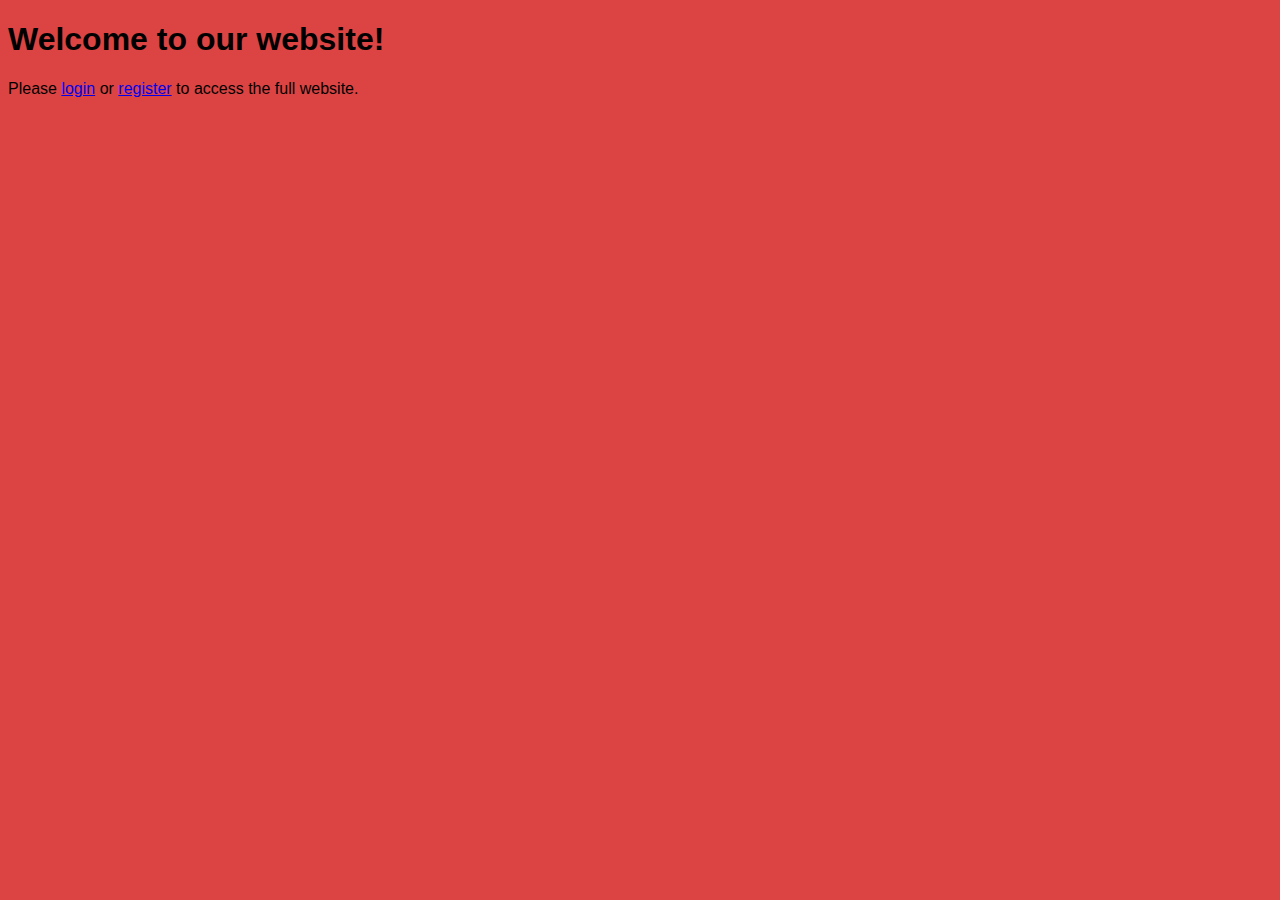
<file: index.html>
<!DOCTYPE html>
<html lang="en">
<head>
  <meta charset="UTF-8">
  <title>Homepage</title>
  <link rel="stylesheet" href="css/index.css">
</head>
<body>
  <h1>Welcome to our website!</h1>
  <p>Please <a href="login.html">login</a> or <a href="register.html">register</a> to access the full website.</p>
</body>
</html>
</file>
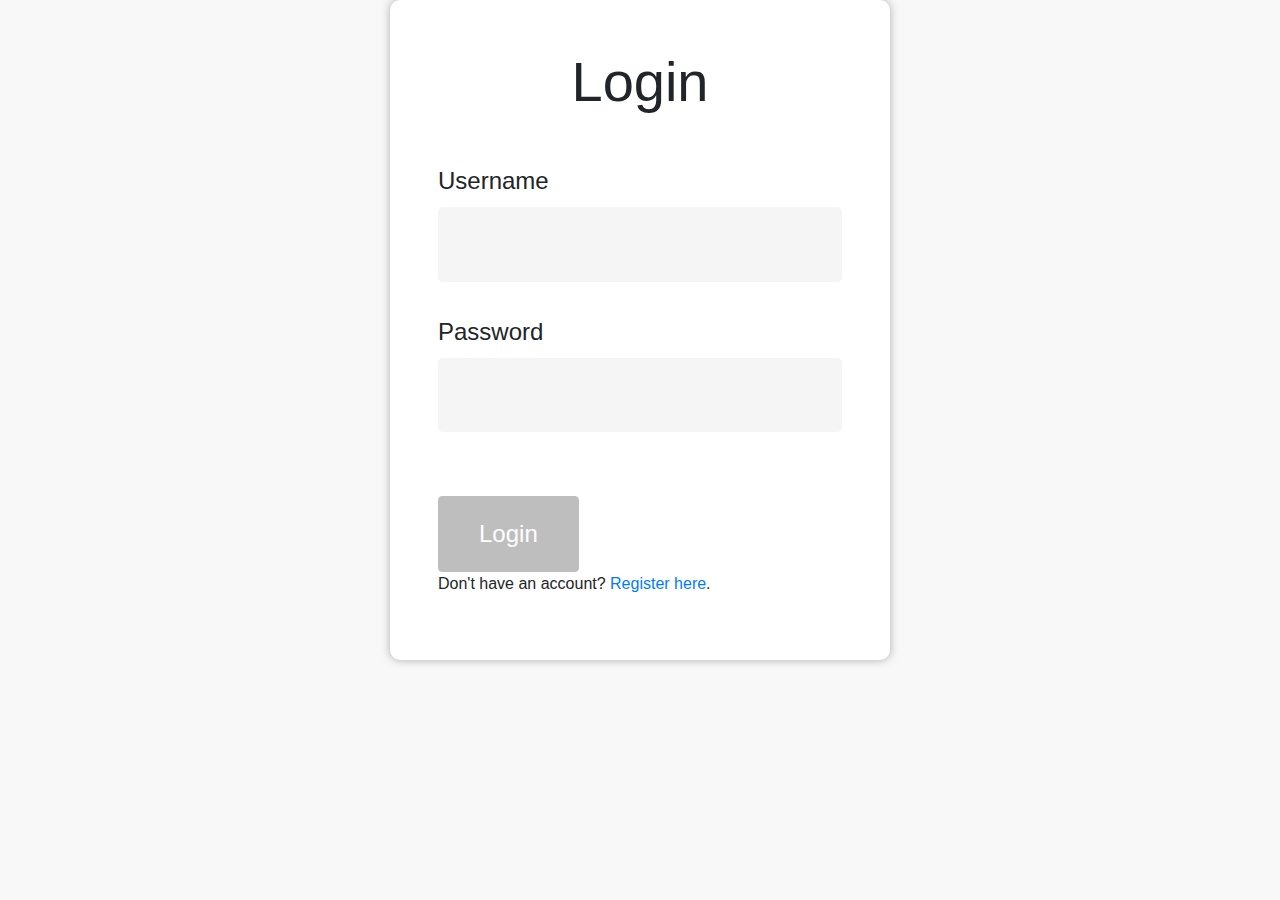
<file: login.html>
<!DOCTYPE html>
<html lang="en">
<head>
  <meta charset="UTF-8">
  <title>Login</title>
  <!-- Include Bootstrap CSS -->
  <link rel="stylesheet" href="https://maxcdn.bootstrapcdn.com/bootstrap/4.0.0/css/bootstrap.min.css">
  <link rel="stylesheet" href="css/login.css">
</head>
<body>
  <div class="container">
    <h1>Login</h1>
    <form id="login-form">
      <div class="form-group">
        <label for="username">Username</label>
        <input type="text" class="form-control" id="username" name="username" required>
      </div>
      <div class="form-group">
        <label for="password">Password</label>
        <input type="password" class="form-control" id="password" name="password" required>
      </div>
      <button type="submit" class="btn btn-primary">Login</button>
    </form>
    <p>Don't have an account? <a href="register.html">Register here</a>.</p>
  </div>

  <!-- Include jQuery and Bootstrap JS -->
  <script src="https://code.jquery.com/jquery-3.2.1.min.js"></script>
  <script src="https://maxcdn.bootstrapcdn.com/bootstrap/4.0.0/js/bootstrap.min.js"></script>
  <!-- Include custom login.js script -->
  <script src="js/login.js"></script>
</body>
</html>
</file>
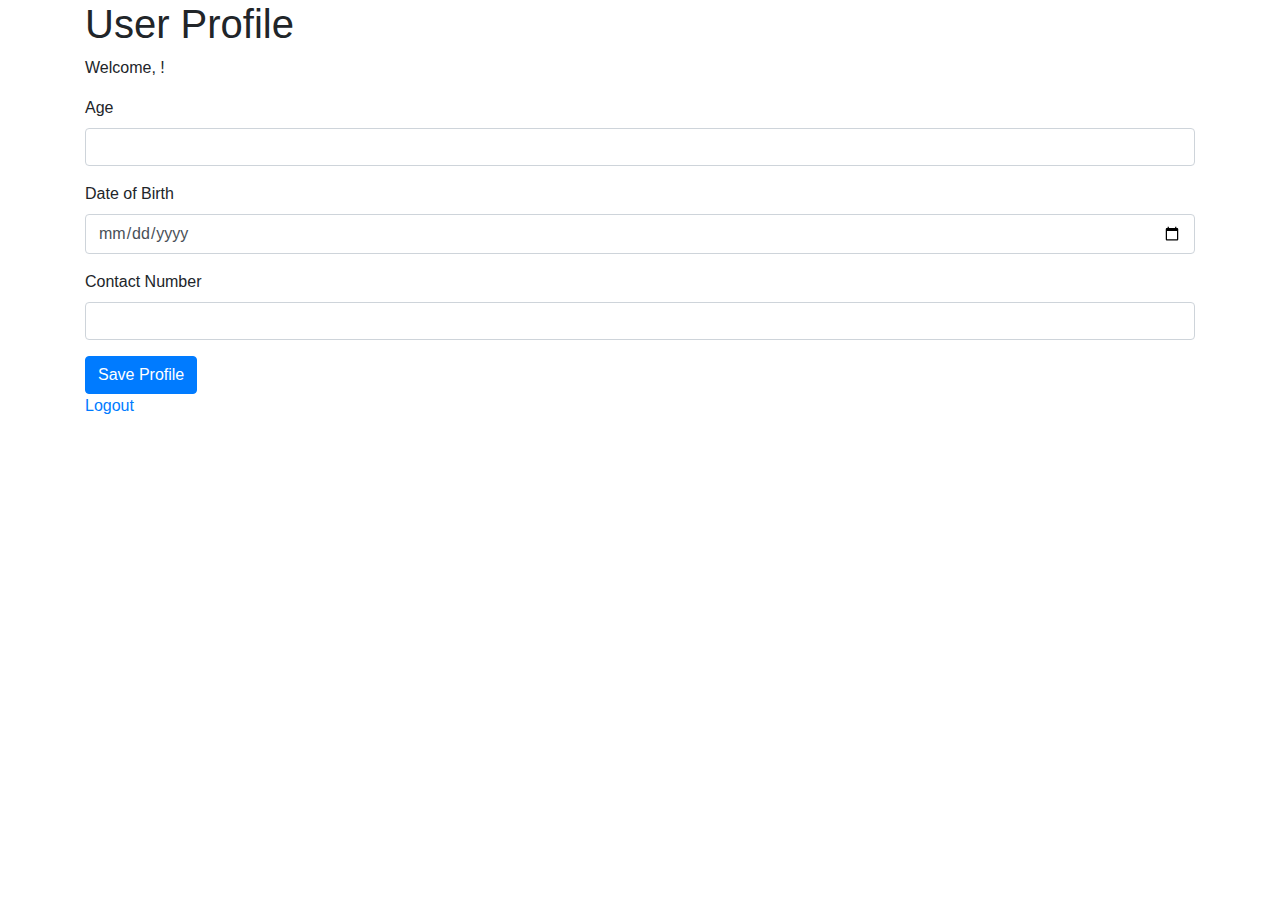
<file: profile.html>
<!DOCTYPE html>
<html lang="en">
<head>
  <meta charset="UTF-8">
  <title>User Profile</title>
  <!-- Include Bootstrap CSS -->
  <link rel="stylesheet" href="https://maxcdn.bootstrapcdn.com/bootstrap/4.0.0/css/bootstrap.min.css">
</head>
<body>
  <div class="container">
    <h1>User Profile</h1>
    <p>Welcome, <span id="username"></span>!</p>
    <form id="profile-form">
      <div class="form-group">
        <label for="age">Age</label>
        <input type="number" class="form-control" id="age" name="age" required>
      </div>
      <div class="form-group">
        <label for="dob">Date of Birth</label>
        <input type="date" class="form-control" id="dob" name="dob" required>
      </div>
      <div class="form-group">
        <label for="contact">Contact Number</label>
        <input type="tel" class="form-control" id="contact" name="contact" required>
      </div>
      <button type="submit" class="btn btn-primary">Save Profile</button>
    </form>
    <p><a href="#" id="logout-link">Logout</a></p>
  </div>

  <!-- Include jQuery and Bootstrap JS -->
  <script src="https://code.jquery.com/jquery-3.2.1.min.js"></script>
  <script src="https://maxcdn.bootstrapcdn.com/bootstrap/4.0.0/js/bootstrap.min.js
</file>
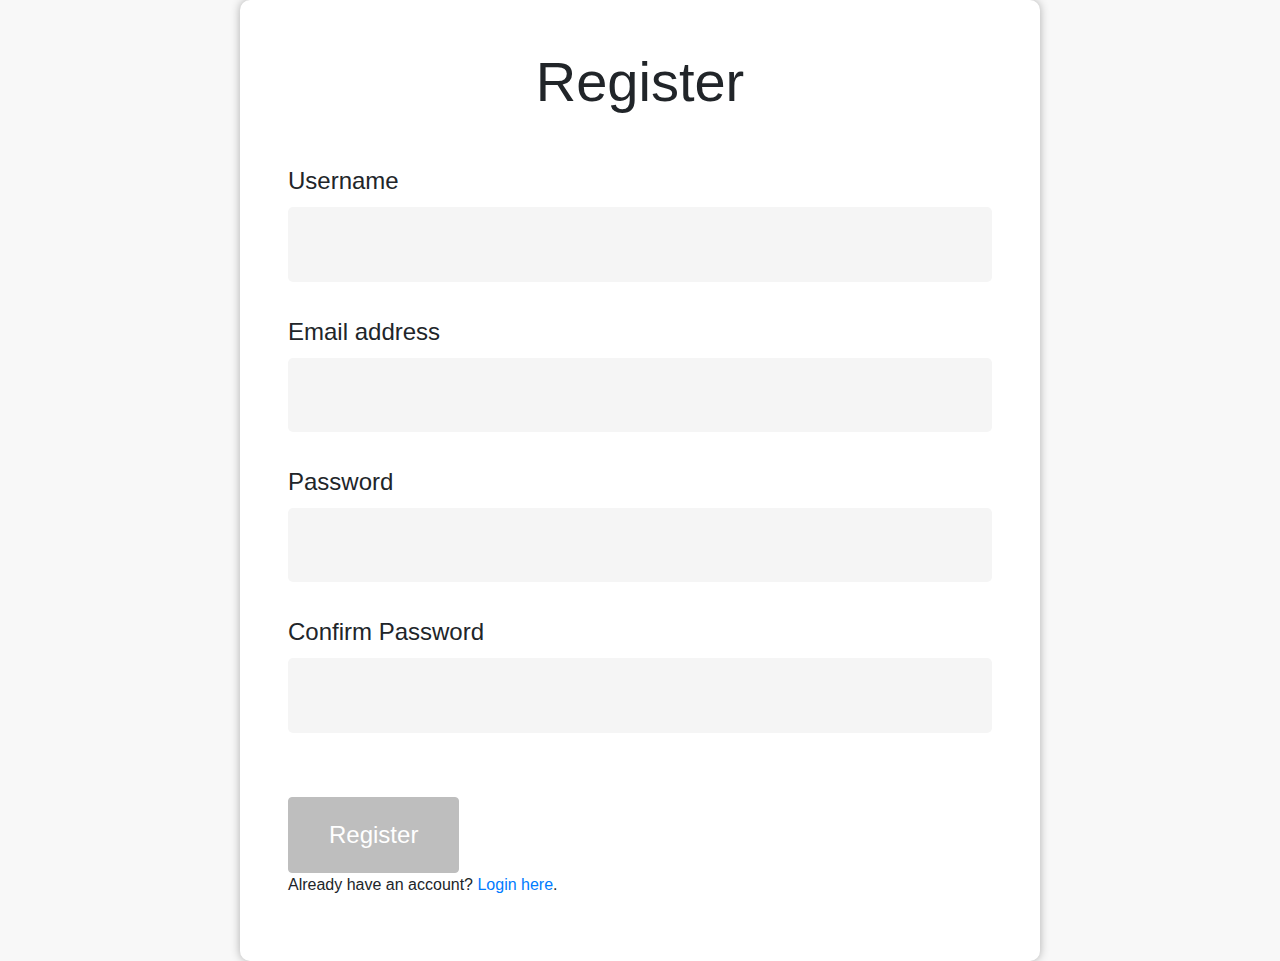
<file: register.html>
<!DOCTYPE html>
<html lang="en">
<head>
  <meta charset="UTF-8">
  <title>Register</title>
  <!-- Include Bootstrap CSS -->
  <link rel="stylesheet" href="https://maxcdn.bootstrapcdn.com/bootstrap/4.0.0/css/bootstrap.min.css">
  <link rel="stylesheet" href="css/register.css">
</head>
<body>
  <div class="container">
    <h1>Register</h1>
    <form id="register-form" action="php/register.php">
      <div class="form-group">
        <label for="username">Username</label>
        <input type="text" class="form-control" id="username" name="username" required>
      </div>
      <div class="form-group">
        <label for="email">Email address</label>
        <input type="email" class="form-control" id="email" name="email" required>
      </div>
      <div class="form-group">
        <label for="password">Password</label>
        <input type="password" class="form-control" id="password" name="password" required>
      </div>
      <div class="form-group">
        <label for="confirm-password">Confirm Password</label>
        <input type="password" class="form-control" id="confirm-password" name="confirm-password" required>
      </div>
      <button type="submit" class="btn btn-primary">Register</button>
    </form>
    <p>Already have an account? <a href="login.html">Login here</a>.</p>
  </div>

  <!-- Include jQuery and Bootstrap JS -->
  <script src="https://code.jquery.com/jquery-3.2.1.min.js"></script>
  <script src="https://maxcdn.bootstrapcdn.com/bootstrap/4.0.0/js/bootstrap.min.js"></script>
  <!-- Include custom register.js script -->
  <script src="js/register.js"></script>
</body>
</html>
</file>
<file: css/index.css>
/* Set background color and font styles for the body */
body {
    background-color: #dc4444;
    font-family: 'Montserrat', sans-serif;
  }
  
  /* Add a gradient background to the jumbotron */
  .jumbotron {
    background: linear-gradient(rgba(34,34,34,0.9), rgba(34,34,34,0.7)), url('bg.jpg') no-repeat center center fixed;
    background-size: cover;
    height: 600px;
    margin-bottom: 0;
    color: #fff;
    text-align: center;
    display: flex;
    flex-direction: column;
    justify-content: center;
    align-items: center;
  }
  
  /* Style the jumbotron title and subtitle */
  .jumbotron h1 {
    font-size: 4.5rem;
    margin-bottom: 1rem;
  }
  
  .jumbotron p {
    font-size: 2.5rem;
    margin-bottom: 3rem;
  }
  
  /* Style the register and login buttons */
  .btn-primary {
    background-color: #BEBEBE;
    border-color: #BEBEBE;
    color: #fff;
    font-size: 1.5rem;
    padding: 1.2rem 2.5rem;
    margin: 1rem;
    transition: all 0.3s ease;
  }
  
  .btn-primary:hover {
    background-color: #fff;
    color: #BEBEBE;
  }
  
  /* Style the features section */
  .features {
    background-color: #fff;
    padding: 3rem 0;
  }
  
  .features h2 {
    font-size: 3.5rem;
    text-align: center;
    margin-bottom: 3rem;
  }
  
  .features ul {
    list-style-type: none;
    padding: 0;
    margin: 0 auto;
    max-width: 600px;
    display: flex;
    flex-wrap: wrap;
    justify-content: center;
  }
  
  .features li {
    margin: 1rem;
    font-size: 2rem;
    text-align: center;
  }
  
  /* Style the footer */
  footer {
    background-color: #333;
    color: #fff;
    padding: 2rem 0;
    text-align: center;
    font-size: 1.5rem;
  }
  
  footer a {
    color: #fff;
    text-decoration: none;
  }
  
  footer a:hover {
    text-decoration: underline;
  }
</file>
<file: css/login.css>
/* Set background color and font styles for the body */
body {
    background-color: #F8F8F8;
    font-family: 'Montserrat', sans-serif;
  }
  
  /* Style the login form container */
  .container {
    max-width: 500px;
    margin: 0 auto;
    background-color: #fff;
    padding: 3rem;
    border-radius: 10px;
    box-shadow: 0px 0px 10px rgba(0,0,0,0.3);
  }
  
  /* Style the login form title */
  .container h1 {
    font-size: 3.5rem;
    text-align: center;
    margin-bottom: 3rem;
  }
  
  /* Style the form inputs and labels */
  .form-group {
    margin-bottom: 2rem;
  }
  
  label {
    display: block;
    font-size: 1.5rem;
    margin-bottom: 0.5rem;
  }
  
  input[type="text"],
  input[type="password"] {
    font-size: 1.5rem;
    padding: 1.2rem;
    width: 100%;
    border-radius: 5px;
    border: none;
    background-color: #F5F5F5;
  }
  
  /* Style the login button */
  .btn-primary {
    background-color: #BEBEBE;
    border-color: #BEBEBE;
    color: #fff;
    font-size: 1.5rem;
    padding: 1.2rem 2.5rem;
    margin-top: 2rem;
    transition: all 0.3s ease;
  }
  
  .btn-primary:hover {
    background-color: #fff;
    color: #BEBEBE;
  }
  
  /* Style the error message */
  .error {
    color: red;
    font-size: 1.2rem;
    margin-top: 1rem;
  }
</file>
<file: css/register.css>
/* Set background color and font styles for the body */
body {
    background-color: #F8F8F8;
    font-family: 'Montserrat', sans-serif;
  }
  
  /* Style the register form container */
  .container {
    max-width: 800px;
    margin: 0 auto;
    background-color: #fff;
    padding: 3rem;
    border-radius: 10px;
    box-shadow: 0px 0px 10px rgba(0,0,0,0.3);
  }
  
  /* Style the register form title */
  .container h1 {
    font-size: 3.5rem;
    text-align: center;
    margin-bottom: 3rem;
  }
  
  /* Style the form inputs and labels */
  .form-group {
    margin-bottom: 2rem;
  }
  
  label {
    display: block;
    font-size: 1.5rem;
    margin-bottom: 0.5rem;
  }
  
  input[type="text"],
  input[type="email"],
  input[type="password"] {
    font-size: 1.5rem;
    padding: 1.2rem;
    width: 100%;
    border-radius: 5px;
    border: none;
    background-color: #F5F5F5;
  }
  
  /* Style the register button */
  .btn-primary {
    background-color: #BEBEBE;
    border-color: #BEBEBE;
    color: #fff;
    font-size: 1.5rem;
    padding: 1.2rem 2.5rem;
    margin-top: 2rem;
    transition: all 0.3s ease;
  }
  
  .btn-primary:hover {
    background-color: #fff;
    color: #BEBEBE;
  }
  
  /* Style the error message */
  .error {
    color: red;
    font-size: 1.2rem;
    margin-top: 1rem;
  }
</file>
